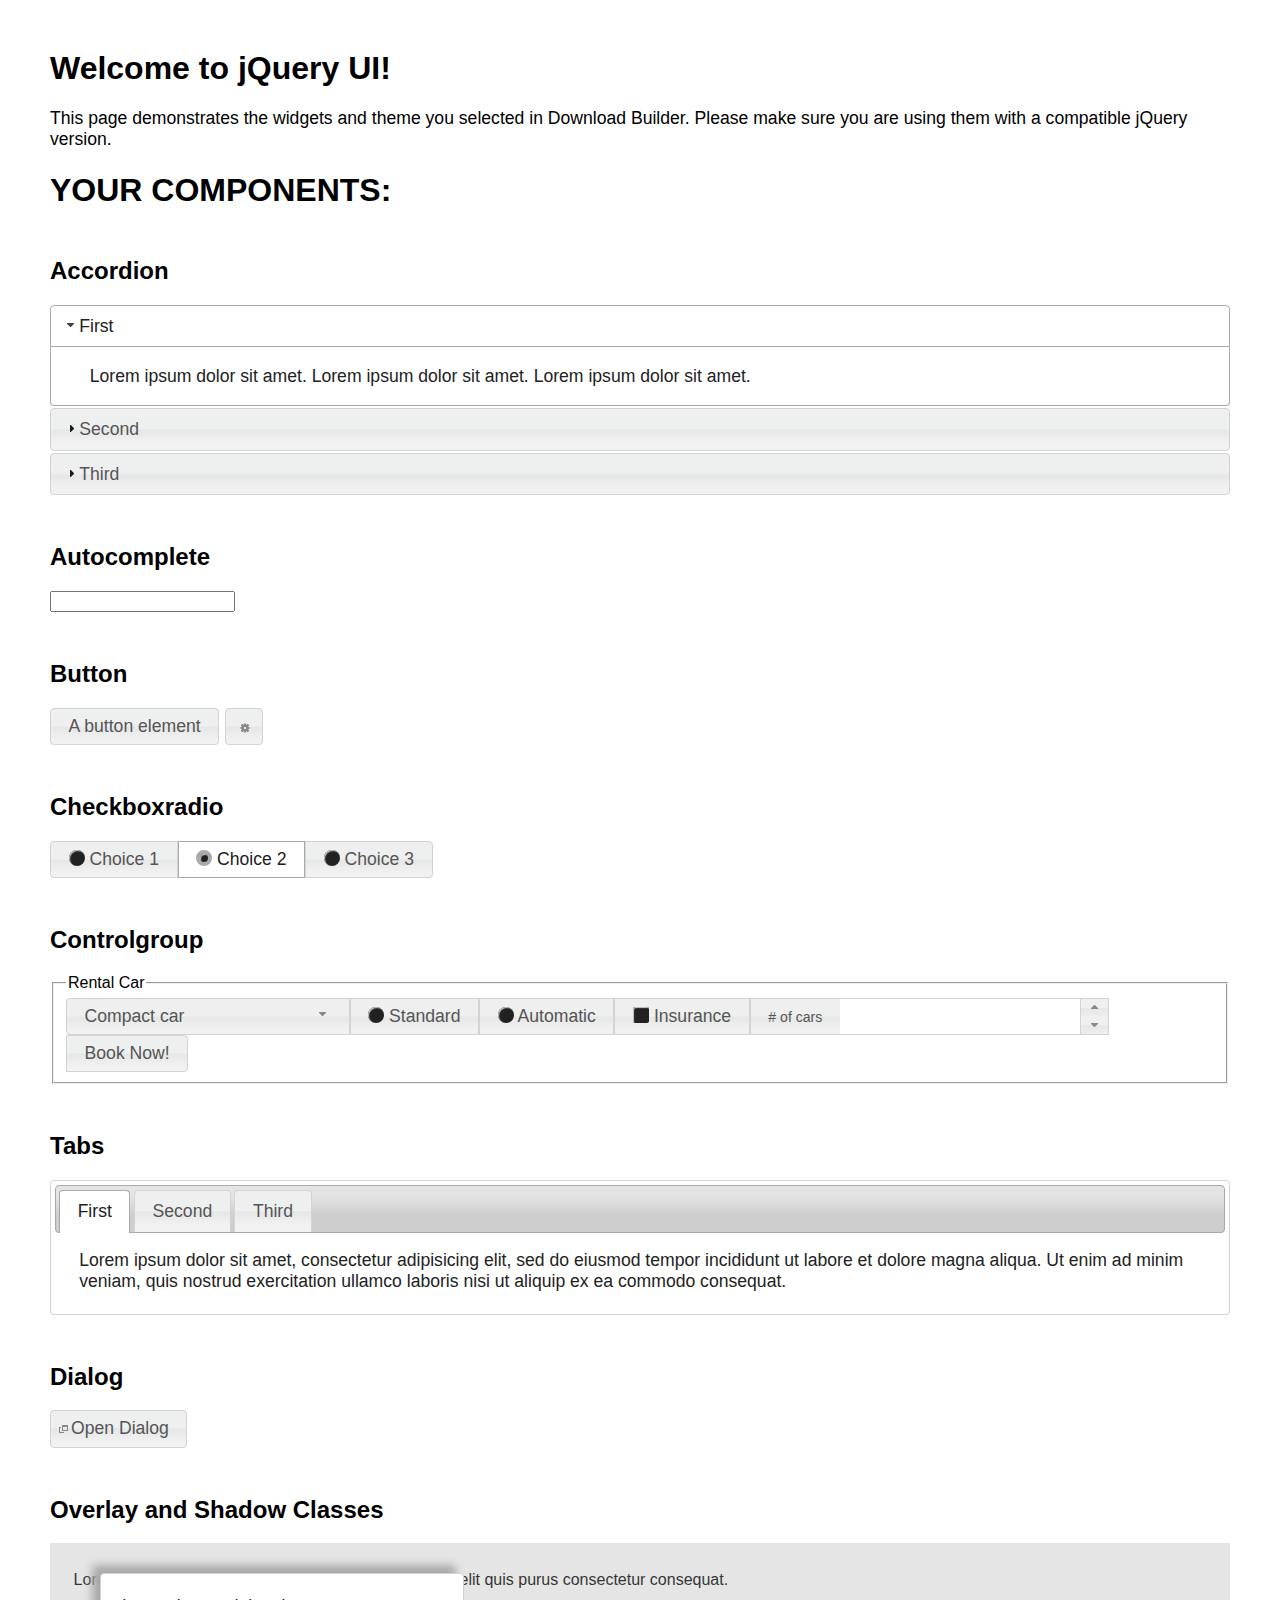
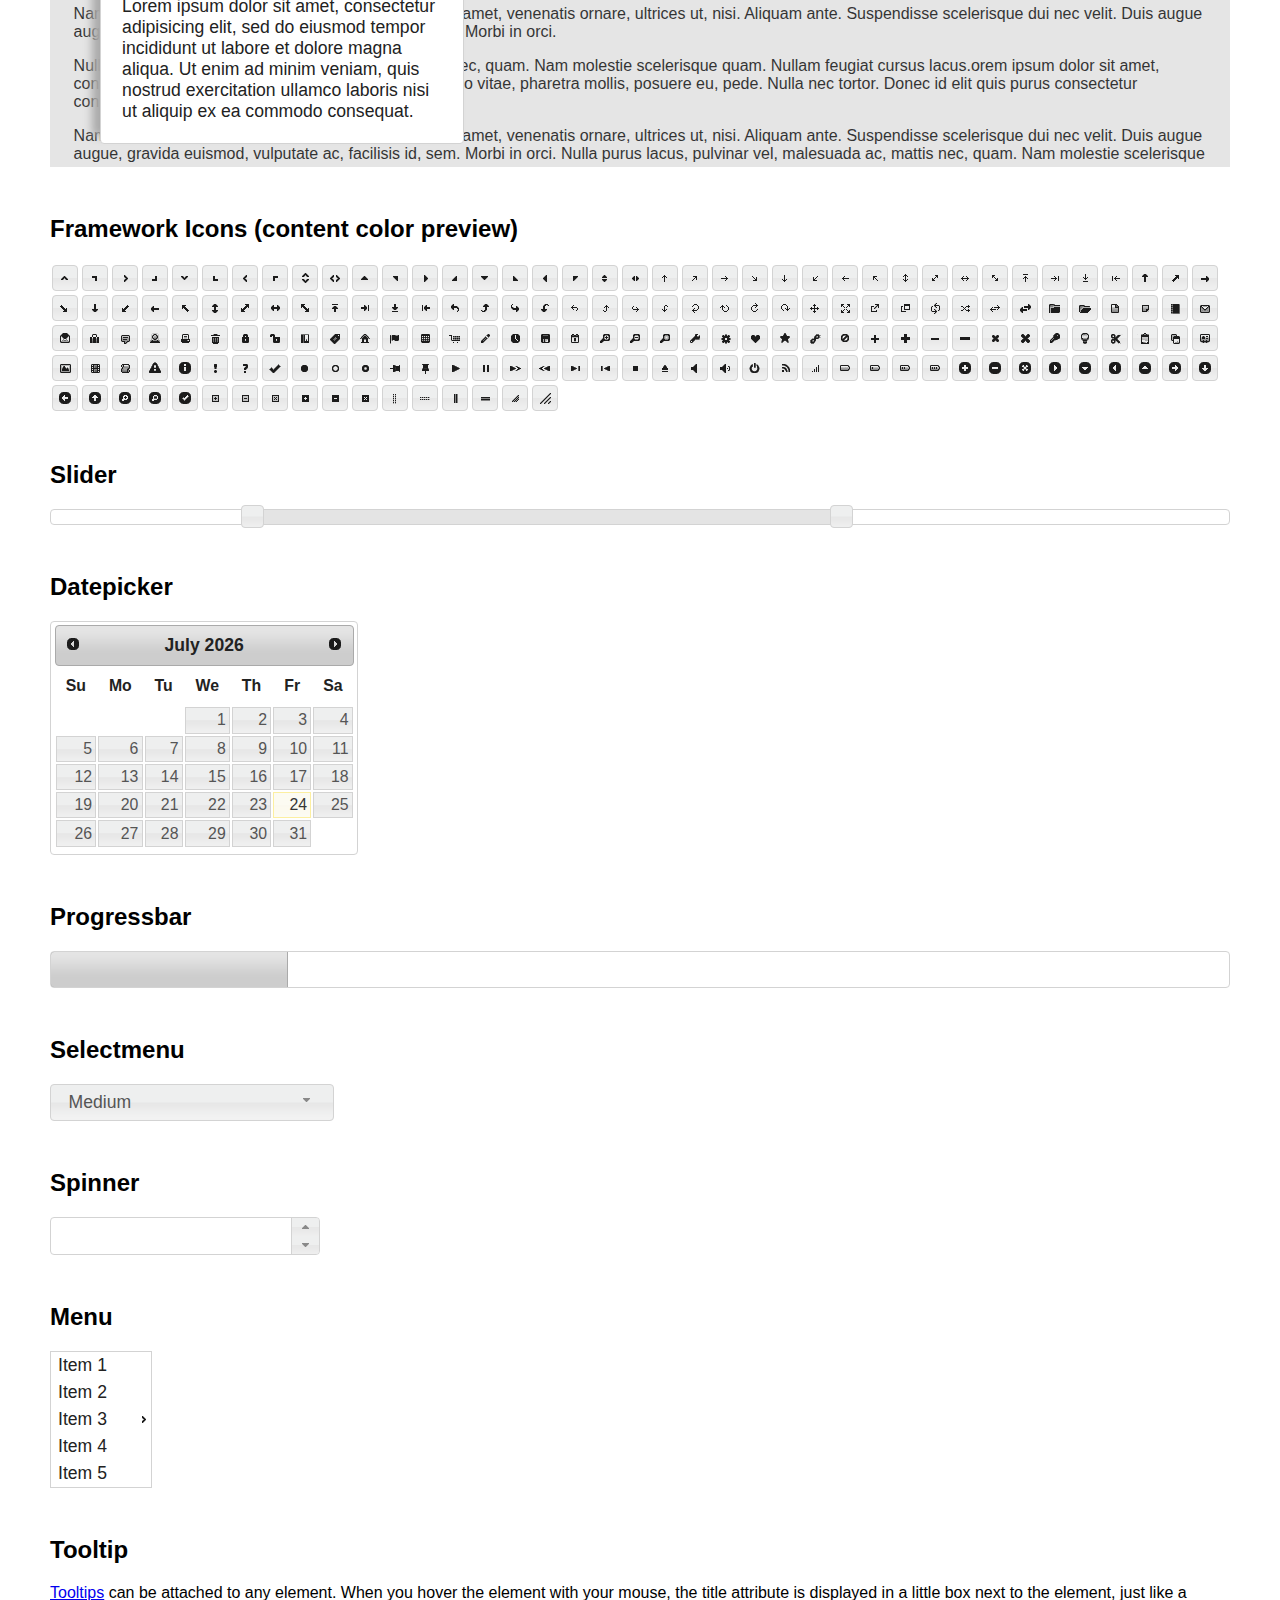
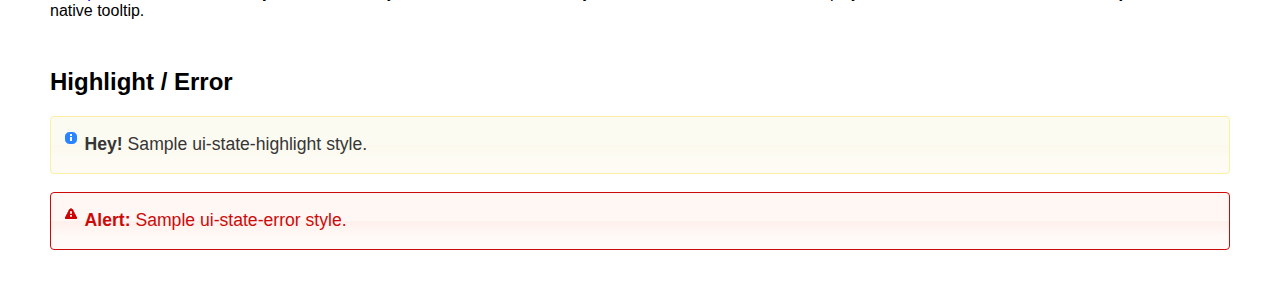
<file: js/jquery-ui-1.13.2.custom/jquery-ui-1.13.2.custom/index.html>
<!doctype html>
<html lang="us">
<head>
	<meta charset="utf-8">
	<title>jQuery UI Example Page</title>
	<link href="jquery-ui.css" rel="stylesheet">
	<style>
	body{
		font-family: "Trebuchet MS", sans-serif;
		margin: 50px;
	}
	.demoHeaders {
		margin-top: 2em;
	}
	#dialog-link {
		padding: .4em 1em .4em 20px;
		text-decoration: none;
		position: relative;
	}
	#dialog-link span.ui-icon {
		margin: 0 5px 0 0;
		position: absolute;
		left: .2em;
		top: 50%;
		margin-top: -8px;
	}
	#icons {
		margin: 0;
		padding: 0;
	}
	#icons li {
		margin: 2px;
		position: relative;
		padding: 4px 0;
		cursor: pointer;
		float: left;
		list-style: none;
	}
	#icons span.ui-icon {
		float: left;
		margin: 0 4px;
	}
	.fakewindowcontain .ui-widget-overlay {
		position: absolute;
	}
	select {
		width: 200px;
	}
	</style>
</head>
<body>

<h1>Welcome to jQuery UI!</h1>

<div class="ui-widget">
	<p>This page demonstrates the widgets and theme you selected in Download Builder. Please make sure you are using them with a compatible jQuery version.</p>
</div>

<h1>YOUR COMPONENTS:</h1>

<!-- Accordion -->
<h2 class="demoHeaders">Accordion</h2>
<div id="accordion">
	<h3>First</h3>
	<div>Lorem ipsum dolor sit amet. Lorem ipsum dolor sit amet. Lorem ipsum dolor sit amet.</div>
	<h3>Second</h3>
	<div>Phasellus mattis tincidunt nibh.</div>
	<h3>Third</h3>
	<div>Nam dui erat, auctor a, dignissim quis.</div>
</div>

<!-- Autocomplete -->
<h2 class="demoHeaders">Autocomplete</h2>
<div>
	<input id="autocomplete" title="type &quot;a&quot;">
</div>

<!-- Button -->
<h2 class="demoHeaders">Button</h2>
<button id="button">A button element</button>
<button id="button-icon">An icon-only button</button>

<!-- Checkboxradio -->
<h2 class="demoHeaders">Checkboxradio</h2>
<form style="margin-top: 1em;">
	<div id="radioset">
		<input type="radio" id="radio1" name="radio"><label for="radio1">Choice 1</label>
		<input type="radio" id="radio2" name="radio" checked="checked"><label for="radio2">Choice 2</label>
		<input type="radio" id="radio3" name="radio"><label for="radio3">Choice 3</label>
	</div>
</form>

<!-- Controlgroup -->
<h2 class="demoHeaders">Controlgroup</h2>
<fieldset>
	<legend>Rental Car</legend>
	<div id="controlgroup">
		<select id="car-type">
			<option>Compact car</option>
			<option>Midsize car</option>
			<option>Full size car</option>
			<option>SUV</option>
			<option>Luxury</option>
			<option>Truck</option>
			<option>Van</option>
		</select>
		<label for="transmission-standard">Standard</label>
		<input type="radio" name="transmission" id="transmission-standard">
		<label for="transmission-automatic">Automatic</label>
		<input type="radio" name="transmission" id="transmission-automatic">
		<label for="insurance">Insurance</label>
		<input type="checkbox" name="insurance" id="insurance">
		<label for="horizontal-spinner" class="ui-controlgroup-label"># of cars</label>
		<input id="horizontal-spinner" class="ui-spinner-input">
		<button>Book Now!</button>
	</div>
</fieldset>

<!-- Tabs -->
<h2 class="demoHeaders">Tabs</h2>
<div id="tabs">
	<ul>
		<li><a href="#tabs-1">First</a></li>
		<li><a href="#tabs-2">Second</a></li>
		<li><a href="#tabs-3">Third</a></li>
	</ul>
	<div id="tabs-1">Lorem ipsum dolor sit amet, consectetur adipisicing elit, sed do eiusmod tempor incididunt ut labore et dolore magna aliqua. Ut enim ad minim veniam, quis nostrud exercitation ullamco laboris nisi ut aliquip ex ea commodo consequat.</div>
	<div id="tabs-2">Phasellus mattis tincidunt nibh. Cras orci urna, blandit id, pretium vel, aliquet ornare, felis. Maecenas scelerisque sem non nisl. Fusce sed lorem in enim dictum bibendum.</div>
	<div id="tabs-3">Nam dui erat, auctor a, dignissim quis, sollicitudin eu, felis. Pellentesque nisi urna, interdum eget, sagittis et, consequat vestibulum, lacus. Mauris porttitor ullamcorper augue.</div>
</div>

<h2 class="demoHeaders">Dialog</h2>
<p>
	<button id="dialog-link" class="ui-button ui-corner-all ui-widget">
		<span class="ui-icon ui-icon-newwin"></span>Open Dialog
	</button>
</p>

<h2 class="demoHeaders">Overlay and Shadow Classes</h2>
<div style="position: relative; width: 96%; height: 200px; padding:1% 2%; overflow:hidden;" class="fakewindowcontain">
	<p>Lorem ipsum dolor sit amet,  Nulla nec tortor. Donec id elit quis purus consectetur consequat. </p><p>Nam congue semper tellus. Sed erat dolor, dapibus sit amet, venenatis ornare, ultrices ut, nisi. Aliquam ante. Suspendisse scelerisque dui nec velit. Duis augue augue, gravida euismod, vulputate ac, facilisis id, sem. Morbi in orci. </p><p>Nulla purus lacus, pulvinar vel, malesuada ac, mattis nec, quam. Nam molestie scelerisque quam. Nullam feugiat cursus lacus.orem ipsum dolor sit amet, consectetur adipiscing elit. Donec libero risus, commodo vitae, pharetra mollis, posuere eu, pede. Nulla nec tortor. Donec id elit quis purus consectetur consequat. </p><p>Nam congue semper tellus. Sed erat dolor, dapibus sit amet, venenatis ornare, ultrices ut, nisi. Aliquam ante. Suspendisse scelerisque dui nec velit. Duis augue augue, gravida euismod, vulputate ac, facilisis id, sem. Morbi in orci. Nulla purus lacus, pulvinar vel, malesuada ac, mattis nec, quam. Nam molestie scelerisque quam. </p><p>Nullam feugiat cursus lacus.orem ipsum dolor sit amet, consectetur adipiscing elit. Donec libero risus, commodo vitae, pharetra mollis, posuere eu, pede. Nulla nec tortor. Donec id elit quis purus consectetur consequat. Nam congue semper tellus. Sed erat dolor, dapibus sit amet, venenatis ornare, ultrices ut, nisi. Aliquam ante. </p><p>Suspendisse scelerisque dui nec velit. Duis augue augue, gravida euismod, vulputate ac, facilisis id, sem. Morbi in orci. Nulla purus lacus, pulvinar vel, malesuada ac, mattis nec, quam. Nam molestie scelerisque quam. Nullam feugiat cursus lacus.orem ipsum dolor sit amet, consectetur adipiscing elit. Donec libero risus, commodo vitae, pharetra mollis, posuere eu, pede. Nulla nec tortor. Donec id elit quis purus consectetur consequat. Nam congue semper tellus. Sed erat dolor, dapibus sit amet, venenatis ornare, ultrices ut, nisi. </p>

	<!-- ui-dialog -->
	<div class="ui-widget-overlay ui-front"></div>
	<div style="position: absolute; width: 320px; left: 50px; top: 30px; padding: 1.2em" class="ui-widget ui-front ui-widget-content ui-corner-all ui-widget-shadow">
		Lorem ipsum dolor sit amet, consectetur adipisicing elit, sed do eiusmod tempor incididunt ut labore et dolore magna aliqua. Ut enim ad minim veniam, quis nostrud exercitation ullamco laboris nisi ut aliquip ex ea commodo consequat.
	</div>

</div>

<!-- ui-dialog -->
<div id="dialog" title="Dialog Title">
	<p>Lorem ipsum dolor sit amet, consectetur adipisicing elit, sed do eiusmod tempor incididunt ut labore et dolore magna aliqua. Ut enim ad minim veniam, quis nostrud exercitation ullamco laboris nisi ut aliquip ex ea commodo consequat.</p>
</div>


<h2 class="demoHeaders">Framework Icons (content color preview)</h2>
<ul id="icons" class="ui-widget ui-helper-clearfix">
	<li class="ui-state-default ui-corner-all" title=".ui-icon-caret-1-n"><span class="ui-icon ui-icon-caret-1-n"></span></li>
	<li class="ui-state-default ui-corner-all" title=".ui-icon-caret-1-ne"><span class="ui-icon ui-icon-caret-1-ne"></span></li>
	<li class="ui-state-default ui-corner-all" title=".ui-icon-caret-1-e"><span class="ui-icon ui-icon-caret-1-e"></span></li>
	<li class="ui-state-default ui-corner-all" title=".ui-icon-caret-1-se"><span class="ui-icon ui-icon-caret-1-se"></span></li>
	<li class="ui-state-default ui-corner-all" title=".ui-icon-caret-1-s"><span class="ui-icon ui-icon-caret-1-s"></span></li>
	<li class="ui-state-default ui-corner-all" title=".ui-icon-caret-1-sw"><span class="ui-icon ui-icon-caret-1-sw"></span></li>
	<li class="ui-state-default ui-corner-all" title=".ui-icon-caret-1-w"><span class="ui-icon ui-icon-caret-1-w"></span></li>
	<li class="ui-state-default ui-corner-all" title=".ui-icon-caret-1-nw"><span class="ui-icon ui-icon-caret-1-nw"></span></li>
	<li class="ui-state-default ui-corner-all" title=".ui-icon-caret-2-n-s"><span class="ui-icon ui-icon-caret-2-n-s"></span></li>
	<li class="ui-state-default ui-corner-all" title=".ui-icon-caret-2-e-w"><span class="ui-icon ui-icon-caret-2-e-w"></span></li>
	<li class="ui-state-default ui-corner-all" title=".ui-icon-triangle-1-n"><span class="ui-icon ui-icon-triangle-1-n"></span></li>
	<li class="ui-state-default ui-corner-all" title=".ui-icon-triangle-1-ne"><span class="ui-icon ui-icon-triangle-1-ne"></span></li>
	<li class="ui-state-default ui-corner-all" title=".ui-icon-triangle-1-e"><span class="ui-icon ui-icon-triangle-1-e"></span></li>
	<li class="ui-state-default ui-corner-all" title=".ui-icon-triangle-1-se"><span class="ui-icon ui-icon-triangle-1-se"></span></li>
	<li class="ui-state-default ui-corner-all" title=".ui-icon-triangle-1-s"><span class="ui-icon ui-icon-triangle-1-s"></span></li>
	<li class="ui-state-default ui-corner-all" title=".ui-icon-triangle-1-sw"><span class="ui-icon ui-icon-triangle-1-sw"></span></li>
	<li class="ui-state-default ui-corner-all" title=".ui-icon-triangle-1-w"><span class="ui-icon ui-icon-triangle-1-w"></span></li>
	<li class="ui-state-default ui-corner-all" title=".ui-icon-triangle-1-nw"><span class="ui-icon ui-icon-triangle-1-nw"></span></li>
	<li class="ui-state-default ui-corner-all" title=".ui-icon-triangle-2-n-s"><span class="ui-icon ui-icon-triangle-2-n-s"></span></li>
	<li class="ui-state-default ui-corner-all" title=".ui-icon-triangle-2-e-w"><span class="ui-icon ui-icon-triangle-2-e-w"></span></li>
	<li class="ui-state-default ui-corner-all" title=".ui-icon-arrow-1-n"><span class="ui-icon ui-icon-arrow-1-n"></span></li>
	<li class="ui-state-default ui-corner-all" title=".ui-icon-arrow-1-ne"><span class="ui-icon ui-icon-arrow-1-ne"></span></li>
	<li class="ui-state-default ui-corner-all" title=".ui-icon-arrow-1-e"><span class="ui-icon ui-icon-arrow-1-e"></span></li>
	<li class="ui-state-default ui-corner-all" title=".ui-icon-arrow-1-se"><span class="ui-icon ui-icon-arrow-1-se"></span></li>
	<li class="ui-state-default ui-corner-all" title=".ui-icon-arrow-1-s"><span class="ui-icon ui-icon-arrow-1-s"></span></li>
	<li class="ui-state-default ui-corner-all" title=".ui-icon-arrow-1-sw"><span class="ui-icon ui-icon-arrow-1-sw"></span></li>
	<li class="ui-state-default ui-corner-all" title=".ui-icon-arrow-1-w"><span class="ui-icon ui-icon-arrow-1-w"></span></li>
	<li class="ui-state-default ui-corner-all" title=".ui-icon-arrow-1-nw"><span class="ui-icon ui-icon-arrow-1-nw"></span></li>
	<li class="ui-state-default ui-corner-all" title=".ui-icon-arrow-2-n-s"><span class="ui-icon ui-icon-arrow-2-n-s"></span></li>
	<li class="ui-state-default ui-corner-all" title=".ui-icon-arrow-2-ne-sw"><span class="ui-icon ui-icon-arrow-2-ne-sw"></span></li>
	<li class="ui-state-default ui-corner-all" title=".ui-icon-arrow-2-e-w"><span class="ui-icon ui-icon-arrow-2-e-w"></span></li>
	<li class="ui-state-default ui-corner-all" title=".ui-icon-arrow-2-se-nw"><span class="ui-icon ui-icon-arrow-2-se-nw"></span></li>
	<li class="ui-state-default ui-corner-all" title=".ui-icon-arrowstop-1-n"><span class="ui-icon ui-icon-arrowstop-1-n"></span></li>
	<li class="ui-state-default ui-corner-all" title=".ui-icon-arrowstop-1-e"><span class="ui-icon ui-icon-arrowstop-1-e"></span></li>
	<li class="ui-state-default ui-corner-all" title=".ui-icon-arrowstop-1-s"><span class="ui-icon ui-icon-arrowstop-1-s"></span></li>
	<li class="ui-state-default ui-corner-all" title=".ui-icon-arrowstop-1-w"><span class="ui-icon ui-icon-arrowstop-1-w"></span></li>
	<li class="ui-state-default ui-corner-all" title=".ui-icon-arrowthick-1-n"><span class="ui-icon ui-icon-arrowthick-1-n"></span></li>
	<li class="ui-state-default ui-corner-all" title=".ui-icon-arrowthick-1-ne"><span class="ui-icon ui-icon-arrowthick-1-ne"></span></li>
	<li class="ui-state-default ui-corner-all" title=".ui-icon-arrowthick-1-e"><span class="ui-icon ui-icon-arrowthick-1-e"></span></li>
	<li class="ui-state-default ui-corner-all" title=".ui-icon-arrowthick-1-se"><span class="ui-icon ui-icon-arrowthick-1-se"></span></li>
	<li class="ui-state-default ui-corner-all" title=".ui-icon-arrowthick-1-s"><span class="ui-icon ui-icon-arrowthick-1-s"></span></li>
	<li class="ui-state-default ui-corner-all" title=".ui-icon-arrowthick-1-sw"><span class="ui-icon ui-icon-arrowthick-1-sw"></span></li>
	<li class="ui-state-default ui-corner-all" title=".ui-icon-arrowthick-1-w"><span class="ui-icon ui-icon-arrowthick-1-w"></span></li>
	<li class="ui-state-default ui-corner-all" title=".ui-icon-arrowthick-1-nw"><span class="ui-icon ui-icon-arrowthick-1-nw"></span></li>
	<li class="ui-state-default ui-corner-all" title=".ui-icon-arrowthick-2-n-s"><span class="ui-icon ui-icon-arrowthick-2-n-s"></span></li>
	<li class="ui-state-default ui-corner-all" title=".ui-icon-arrowthick-2-ne-sw"><span class="ui-icon ui-icon-arrowthick-2-ne-sw"></span></li>
	<li class="ui-state-default ui-corner-all" title=".ui-icon-arrowthick-2-e-w"><span class="ui-icon ui-icon-arrowthick-2-e-w"></span></li>
	<li class="ui-state-default ui-corner-all" title=".ui-icon-arrowthick-2-se-nw"><span class="ui-icon ui-icon-arrowthick-2-se-nw"></span></li>
	<li class="ui-state-default ui-corner-all" title=".ui-icon-arrowthickstop-1-n"><span class="ui-icon ui-icon-arrowthickstop-1-n"></span></li>
	<li class="ui-state-default ui-corner-all" title=".ui-icon-arrowthickstop-1-e"><span class="ui-icon ui-icon-arrowthickstop-1-e"></span></li>
	<li class="ui-state-default ui-corner-all" title=".ui-icon-arrowthickstop-1-s"><span class="ui-icon ui-icon-arrowthickstop-1-s"></span></li>
	<li class="ui-state-default ui-corner-all" title=".ui-icon-arrowthickstop-1-w"><span class="ui-icon ui-icon-arrowthickstop-1-w"></span></li>
	<li class="ui-state-default ui-corner-all" title=".ui-icon-arrowreturnthick-1-w"><span class="ui-icon ui-icon-arrowreturnthick-1-w"></span></li>
	<li class="ui-state-default ui-corner-all" title=".ui-icon-arrowreturnthick-1-n"><span class="ui-icon ui-icon-arrowreturnthick-1-n"></span></li>
	<li class="ui-state-default ui-corner-all" title=".ui-icon-arrowreturnthick-1-e"><span class="ui-icon ui-icon-arrowreturnthick-1-e"></span></li>
	<li class="ui-state-default ui-corner-all" title=".ui-icon-arrowreturnthick-1-s"><span class="ui-icon ui-icon-arrowreturnthick-1-s"></span></li>
	<li class="ui-state-default ui-corner-all" title=".ui-icon-arrowreturn-1-w"><span class="ui-icon ui-icon-arrowreturn-1-w"></span></li>
	<li class="ui-state-default ui-corner-all" title=".ui-icon-arrowreturn-1-n"><span class="ui-icon ui-icon-arrowreturn-1-n"></span></li>
	<li class="ui-state-default ui-corner-all" title=".ui-icon-arrowreturn-1-e"><span class="ui-icon ui-icon-arrowreturn-1-e"></span></li>
	<li class="ui-state-default ui-corner-all" title=".ui-icon-arrowreturn-1-s"><span class="ui-icon ui-icon-arrowreturn-1-s"></span></li>
	<li class="ui-state-default ui-corner-all" title=".ui-icon-arrowrefresh-1-w"><span class="ui-icon ui-icon-arrowrefresh-1-w"></span></li>
	<li class="ui-state-default ui-corner-all" title=".ui-icon-arrowrefresh-1-n"><span class="ui-icon ui-icon-arrowrefresh-1-n"></span></li>
	<li class="ui-state-default ui-corner-all" title=".ui-icon-arrowrefresh-1-e"><span class="ui-icon ui-icon-arrowrefresh-1-e"></span></li>
	<li class="ui-state-default ui-corner-all" title=".ui-icon-arrowrefresh-1-s"><span class="ui-icon ui-icon-arrowrefresh-1-s"></span></li>
	<li class="ui-state-default ui-corner-all" title=".ui-icon-arrow-4"><span class="ui-icon ui-icon-arrow-4"></span></li>
	<li class="ui-state-default ui-corner-all" title=".ui-icon-arrow-4-diag"><span class="ui-icon ui-icon-arrow-4-diag"></span></li>
	<li class="ui-state-default ui-corner-all" title=".ui-icon-extlink"><span class="ui-icon ui-icon-extlink"></span></li>
	<li class="ui-state-default ui-corner-all" title=".ui-icon-newwin"><span class="ui-icon ui-icon-newwin"></span></li>
	<li class="ui-state-default ui-corner-all" title=".ui-icon-refresh"><span class="ui-icon ui-icon-refresh"></span></li>
	<li class="ui-state-default ui-corner-all" title=".ui-icon-shuffle"><span class="ui-icon ui-icon-shuffle"></span></li>
	<li class="ui-state-default ui-corner-all" title=".ui-icon-transfer-e-w"><span class="ui-icon ui-icon-transfer-e-w"></span></li>
	<li class="ui-state-default ui-corner-all" title=".ui-icon-transferthick-e-w"><span class="ui-icon ui-icon-transferthick-e-w"></span></li>
	<li class="ui-state-default ui-corner-all" title=".ui-icon-folder-collapsed"><span class="ui-icon ui-icon-folder-collapsed"></span></li>
	<li class="ui-state-default ui-corner-all" title=".ui-icon-folder-open"><span class="ui-icon ui-icon-folder-open"></span></li>
	<li class="ui-state-default ui-corner-all" title=".ui-icon-document"><span class="ui-icon ui-icon-document"></span></li>
	<li class="ui-state-default ui-corner-all" title=".ui-icon-document-b"><span class="ui-icon ui-icon-document-b"></span></li>
	<li class="ui-state-default ui-corner-all" title=".ui-icon-note"><span class="ui-icon ui-icon-note"></span></li>
	<li class="ui-state-default ui-corner-all" title=".ui-icon-mail-closed"><span class="ui-icon ui-icon-mail-closed"></span></li>
	<li class="ui-state-default ui-corner-all" title=".ui-icon-mail-open"><span class="ui-icon ui-icon-mail-open"></span></li>
	<li class="ui-state-default ui-corner-all" title=".ui-icon-suitcase"><span class="ui-icon ui-icon-suitcase"></span></li>
	<li class="ui-state-default ui-corner-all" title=".ui-icon-comment"><span class="ui-icon ui-icon-comment"></span></li>
	<li class="ui-state-default ui-corner-all" title=".ui-icon-person"><span class="ui-icon ui-icon-person"></span></li>
	<li class="ui-state-default ui-corner-all" title=".ui-icon-print"><span class="ui-icon ui-icon-print"></span></li>
	<li class="ui-state-default ui-corner-all" title=".ui-icon-trash"><span class="ui-icon ui-icon-trash"></span></li>
	<li class="ui-state-default ui-corner-all" title=".ui-icon-locked"><span class="ui-icon ui-icon-locked"></span></li>
	<li class="ui-state-default ui-corner-all" title=".ui-icon-unlocked"><span class="ui-icon ui-icon-unlocked"></span></li>
	<li class="ui-state-default ui-corner-all" title=".ui-icon-bookmark"><span class="ui-icon ui-icon-bookmark"></span></li>
	<li class="ui-state-default ui-corner-all" title=".ui-icon-tag"><span class="ui-icon ui-icon-tag"></span></li>
	<li class="ui-state-default ui-corner-all" title=".ui-icon-home"><span class="ui-icon ui-icon-home"></span></li>
	<li class="ui-state-default ui-corner-all" title=".ui-icon-flag"><span class="ui-icon ui-icon-flag"></span></li>
	<li class="ui-state-default ui-corner-all" title=".ui-icon-calculator"><span class="ui-icon ui-icon-calculator"></span></li>
	<li class="ui-state-default ui-corner-all" title=".ui-icon-cart"><span class="ui-icon ui-icon-cart"></span></li>
	<li class="ui-state-default ui-corner-all" title=".ui-icon-pencil"><span class="ui-icon ui-icon-pencil"></span></li>
	<li class="ui-state-default ui-corner-all" title=".ui-icon-clock"><span class="ui-icon ui-icon-clock"></span></li>
	<li class="ui-state-default ui-corner-all" title=".ui-icon-disk"><span class="ui-icon ui-icon-disk"></span></li>
	<li class="ui-state-default ui-corner-all" title=".ui-icon-calendar"><span class="ui-icon ui-icon-calendar"></span></li>
	<li class="ui-state-default ui-corner-all" title=".ui-icon-zoomin"><span class="ui-icon ui-icon-zoomin"></span></li>
	<li class="ui-state-default ui-corner-all" title=".ui-icon-zoomout"><span class="ui-icon ui-icon-zoomout"></span></li>
	<li class="ui-state-default ui-corner-all" title=".ui-icon-search"><span class="ui-icon ui-icon-search"></span></li>
	<li class="ui-state-default ui-corner-all" title=".ui-icon-wrench"><span class="ui-icon ui-icon-wrench"></span></li>
	<li class="ui-state-default ui-corner-all" title=".ui-icon-gear"><span class="ui-icon ui-icon-gear"></span></li>
	<li class="ui-state-default ui-corner-all" title=".ui-icon-heart"><span class="ui-icon ui-icon-heart"></span></li>
	<li class="ui-state-default ui-corner-all" title=".ui-icon-star"><span class="ui-icon ui-icon-star"></span></li>
	<li class="ui-state-default ui-corner-all" title=".ui-icon-link"><span class="ui-icon ui-icon-link"></span></li>
	<li class="ui-state-default ui-corner-all" title=".ui-icon-cancel"><span class="ui-icon ui-icon-cancel"></span></li>
	<li class="ui-state-default ui-corner-all" title=".ui-icon-plus"><span class="ui-icon ui-icon-plus"></span></li>
	<li class="ui-state-default ui-corner-all" title=".ui-icon-plusthick"><span class="ui-icon ui-icon-plusthick"></span></li>
	<li class="ui-state-default ui-corner-all" title=".ui-icon-minus"><span class="ui-icon ui-icon-minus"></span></li>
	<li class="ui-state-default ui-corner-all" title=".ui-icon-minusthick"><span class="ui-icon ui-icon-minusthick"></span></li>
	<li class="ui-state-default ui-corner-all" title=".ui-icon-close"><span class="ui-icon ui-icon-close"></span></li>
	<li class="ui-state-default ui-corner-all" title=".ui-icon-closethick"><span class="ui-icon ui-icon-closethick"></span></li>
	<li class="ui-state-default ui-corner-all" title=".ui-icon-key"><span class="ui-icon ui-icon-key"></span></li>
	<li class="ui-state-default ui-corner-all" title=".ui-icon-lightbulb"><span class="ui-icon ui-icon-lightbulb"></span></li>
	<li class="ui-state-default ui-corner-all" title=".ui-icon-scissors"><span class="ui-icon ui-icon-scissors"></span></li>
	<li class="ui-state-default ui-corner-all" title=".ui-icon-clipboard"><span class="ui-icon ui-icon-clipboard"></span></li>
	<li class="ui-state-default ui-corner-all" title=".ui-icon-copy"><span class="ui-icon ui-icon-copy"></span></li>
	<li class="ui-state-default ui-corner-all" title=".ui-icon-contact"><span class="ui-icon ui-icon-contact"></span></li>
	<li class="ui-state-default ui-corner-all" title=".ui-icon-image"><span class="ui-icon ui-icon-image"></span></li>
	<li class="ui-state-default ui-corner-all" title=".ui-icon-video"><span class="ui-icon ui-icon-video"></span></li>
	<li class="ui-state-default ui-corner-all" title=".ui-icon-script"><span class="ui-icon ui-icon-script"></span></li>
	<li class="ui-state-default ui-corner-all" title=".ui-icon-alert"><span class="ui-icon ui-icon-alert"></span></li>
	<li class="ui-state-default ui-corner-all" title=".ui-icon-info"><span class="ui-icon ui-icon-info"></span></li>
	<li class="ui-state-default ui-corner-all" title=".ui-icon-notice"><span class="ui-icon ui-icon-notice"></span></li>
	<li class="ui-state-default ui-corner-all" title=".ui-icon-help"><span class="ui-icon ui-icon-help"></span></li>
	<li class="ui-state-default ui-corner-all" title=".ui-icon-check"><span class="ui-icon ui-icon-check"></span></li>
	<li class="ui-state-default ui-corner-all" title=".ui-icon-bullet"><span class="ui-icon ui-icon-bullet"></span></li>
	<li class="ui-state-default ui-corner-all" title=".ui-icon-radio-off"><span class="ui-icon ui-icon-radio-off"></span></li>
	<li class="ui-state-default ui-corner-all" title=".ui-icon-radio-on"><span class="ui-icon ui-icon-radio-on"></span></li>
	<li class="ui-state-default ui-corner-all" title=".ui-icon-pin-w"><span class="ui-icon ui-icon-pin-w"></span></li>
	<li class="ui-state-default ui-corner-all" title=".ui-icon-pin-s"><span class="ui-icon ui-icon-pin-s"></span></li>
	<li class="ui-state-default ui-corner-all" title=".ui-icon-play"><span class="ui-icon ui-icon-play"></span></li>
	<li class="ui-state-default ui-corner-all" title=".ui-icon-pause"><span class="ui-icon ui-icon-pause"></span></li>
	<li class="ui-state-default ui-corner-all" title=".ui-icon-seek-next"><span class="ui-icon ui-icon-seek-next"></span></li>
	<li class="ui-state-default ui-corner-all" title=".ui-icon-seek-prev"><span class="ui-icon ui-icon-seek-prev"></span></li>
	<li class="ui-state-default ui-corner-all" title=".ui-icon-seek-end"><span class="ui-icon ui-icon-seek-end"></span></li>
	<li class="ui-state-default ui-corner-all" title=".ui-icon-seek-first"><span class="ui-icon ui-icon-seek-first"></span></li>
	<li class="ui-state-default ui-corner-all" title=".ui-icon-stop"><span class="ui-icon ui-icon-stop"></span></li>
	<li class="ui-state-default ui-corner-all" title=".ui-icon-eject"><span class="ui-icon ui-icon-eject"></span></li>
	<li class="ui-state-default ui-corner-all" title=".ui-icon-volume-off"><span class="ui-icon ui-icon-volume-off"></span></li>
	<li class="ui-state-default ui-corner-all" title=".ui-icon-volume-on"><span class="ui-icon ui-icon-volume-on"></span></li>
	<li class="ui-state-default ui-corner-all" title=".ui-icon-power"><span class="ui-icon ui-icon-power"></span></li>
	<li class="ui-state-default ui-corner-all" title=".ui-icon-signal-diag"><span class="ui-icon ui-icon-signal-diag"></span></li>
	<li class="ui-state-default ui-corner-all" title=".ui-icon-signal"><span class="ui-icon ui-icon-signal"></span></li>
	<li class="ui-state-default ui-corner-all" title=".ui-icon-battery-0"><span class="ui-icon ui-icon-battery-0"></span></li>
	<li class="ui-state-default ui-corner-all" title=".ui-icon-battery-1"><span class="ui-icon ui-icon-battery-1"></span></li>
	<li class="ui-state-default ui-corner-all" title=".ui-icon-battery-2"><span class="ui-icon ui-icon-battery-2"></span></li>
	<li class="ui-state-default ui-corner-all" title=".ui-icon-battery-3"><span class="ui-icon ui-icon-battery-3"></span></li>
	<li class="ui-state-default ui-corner-all" title=".ui-icon-circle-plus"><span class="ui-icon ui-icon-circle-plus"></span></li>
	<li class="ui-state-default ui-corner-all" title=".ui-icon-circle-minus"><span class="ui-icon ui-icon-circle-minus"></span></li>
	<li class="ui-state-default ui-corner-all" title=".ui-icon-circle-close"><span class="ui-icon ui-icon-circle-close"></span></li>
	<li class="ui-state-default ui-corner-all" title=".ui-icon-circle-triangle-e"><span class="ui-icon ui-icon-circle-triangle-e"></span></li>
	<li class="ui-state-default ui-corner-all" title=".ui-icon-circle-triangle-s"><span class="ui-icon ui-icon-circle-triangle-s"></span></li>
	<li class="ui-state-default ui-corner-all" title=".ui-icon-circle-triangle-w"><span class="ui-icon ui-icon-circle-triangle-w"></span></li>
	<li class="ui-state-default ui-corner-all" title=".ui-icon-circle-triangle-n"><span class="ui-icon ui-icon-circle-triangle-n"></span></li>
	<li class="ui-state-default ui-corner-all" title=".ui-icon-circle-arrow-e"><span class="ui-icon ui-icon-circle-arrow-e"></span></li>
	<li class="ui-state-default ui-corner-all" title=".ui-icon-circle-arrow-s"><span class="ui-icon ui-icon-circle-arrow-s"></span></li>
	<li class="ui-state-default ui-corner-all" title=".ui-icon-circle-arrow-w"><span class="ui-icon ui-icon-circle-arrow-w"></span></li>
	<li class="ui-state-default ui-corner-all" title=".ui-icon-circle-arrow-n"><span class="ui-icon ui-icon-circle-arrow-n"></span></li>
	<li class="ui-state-default ui-corner-all" title=".ui-icon-circle-zoomin"><span class="ui-icon ui-icon-circle-zoomin"></span></li>
	<li class="ui-state-default ui-corner-all" title=".ui-icon-circle-zoomout"><span class="ui-icon ui-icon-circle-zoomout"></span></li>
	<li class="ui-state-default ui-corner-all" title=".ui-icon-circle-check"><span class="ui-icon ui-icon-circle-check"></span></li>
	<li class="ui-state-default ui-corner-all" title=".ui-icon-circlesmall-plus"><span class="ui-icon ui-icon-circlesmall-plus"></span></li>
	<li class="ui-state-default ui-corner-all" title=".ui-icon-circlesmall-minus"><span class="ui-icon ui-icon-circlesmall-minus"></span></li>
	<li class="ui-state-default ui-corner-all" title=".ui-icon-circlesmall-close"><span class="ui-icon ui-icon-circlesmall-close"></span></li>
	<li class="ui-state-default ui-corner-all" title=".ui-icon-squaresmall-plus"><span class="ui-icon ui-icon-squaresmall-plus"></span></li>
	<li class="ui-state-default ui-corner-all" title=".ui-icon-squaresmall-minus"><span class="ui-icon ui-icon-squaresmall-minus"></span></li>
	<li class="ui-state-default ui-corner-all" title=".ui-icon-squaresmall-close"><span class="ui-icon ui-icon-squaresmall-close"></span></li>
	<li class="ui-state-default ui-corner-all" title=".ui-icon-grip-dotted-vertical"><span class="ui-icon ui-icon-grip-dotted-vertical"></span></li>
	<li class="ui-state-default ui-corner-all" title=".ui-icon-grip-dotted-horizontal"><span class="ui-icon ui-icon-grip-dotted-horizontal"></span></li>
	<li class="ui-state-default ui-corner-all" title=".ui-icon-grip-solid-vertical"><span class="ui-icon ui-icon-grip-solid-vertical"></span></li>
	<li class="ui-state-default ui-corner-all" title=".ui-icon-grip-solid-horizontal"><span class="ui-icon ui-icon-grip-solid-horizontal"></span></li>
	<li class="ui-state-default ui-corner-all" title=".ui-icon-gripsmall-diagonal-se"><span class="ui-icon ui-icon-gripsmall-diagonal-se"></span></li>
	<li class="ui-state-default ui-corner-all" title=".ui-icon-grip-diagonal-se"><span class="ui-icon ui-icon-grip-diagonal-se"></span></li>
</ul>

<!-- Slider -->
<h2 class="demoHeaders">Slider</h2>
<div id="slider"></div>

<!-- Datepicker -->
<h2 class="demoHeaders">Datepicker</h2>
<div id="datepicker"></div>

<!-- Progressbar -->
<h2 class="demoHeaders">Progressbar</h2>
<div id="progressbar"></div>

<!-- Progressbar -->
<h2 class="demoHeaders">Selectmenu</h2>
<select id="selectmenu">
	<option>Slower</option>
	<option>Slow</option>
	<option selected="selected">Medium</option>
	<option>Fast</option>
	<option>Faster</option>
</select>

<!-- Spinner -->
<h2 class="demoHeaders">Spinner</h2>
<input id="spinner">

<!-- Menu -->
<h2 class="demoHeaders">Menu</h2>
<ul style="width:100px;" id="menu">
	<li><div>Item 1</div></li>
	<li><div>Item 2</div></li>
	<li><div>Item 3</div>
		<ul>
			<li><div>Item 3-1</div></li>
			<li><div>Item 3-2</div></li>
			<li><div>Item 3-3</div></li>
			<li><div>Item 3-4</div></li>
			<li><div>Item 3-5</div></li>
		</ul>
	</li>
	<li><div>Item 4</div></li>
	<li><div>Item 5</div></li>
</ul>

<!-- Tooltip -->
<h2 class="demoHeaders">Tooltip</h2>
<p id="tooltip">
	<a href="#" title="That&apos;s what this widget is">Tooltips</a> can be attached to any element. When you hover
the element with your mouse, the title attribute is displayed in a little box next to the element, just like a native tooltip.
</p>

<!-- Highlight / Error -->
<h2 class="demoHeaders">Highlight / Error</h2>
<div class="ui-widget">
	<div class="ui-state-highlight ui-corner-all" style="margin-top: 20px; padding: 0 .7em;">
		<p><span class="ui-icon ui-icon-info" style="float: left; margin-right: .3em;"></span>
		<strong>Hey!</strong> Sample ui-state-highlight style.</p>
	</div>
</div>
<br>
<div class="ui-widget">
	<div class="ui-state-error ui-corner-all" style="padding: 0 .7em;">
		<p><span class="ui-icon ui-icon-alert" style="float: left; margin-right: .3em;"></span>
		<strong>Alert:</strong> Sample ui-state-error style.</p>
	</div>
</div>

<script src="external/jquery/jquery.js"></script>
<script src="jquery-ui.js"></script>
<script>
$( "#accordion" ).accordion();

var availableTags = [
	"ActionScript",
	"AppleScript",
	"Asp",
	"BASIC",
	"C",
	"C++",
	"Clojure",
	"COBOL",
	"ColdFusion",
	"Erlang",
	"Fortran",
	"Groovy",
	"Haskell",
	"Java",
	"JavaScript",
	"Lisp",
	"Perl",
	"PHP",
	"Python",
	"Ruby",
	"Scala",
	"Scheme"
];
$( "#autocomplete" ).autocomplete({
	source: availableTags
});

$( "#button" ).button();
$( "#button-icon" ).button({
	icon: "ui-icon-gear",
	showLabel: false
});

$( "#radioset" ).buttonset();

$( "#controlgroup" ).controlgroup();

$( "#tabs" ).tabs();

$( "#dialog" ).dialog({
	autoOpen: false,
	width: 400,
	buttons: [
		{
			text: "Ok",
			click: function() {
				$( this ).dialog( "close" );
			}
		},
		{
			text: "Cancel",
			click: function() {
				$( this ).dialog( "close" );
			}
		}
	]
});

// Link to open the dialog
$( "#dialog-link" ).click(function( event ) {
	$( "#dialog" ).dialog( "open" );
	event.preventDefault();
});

$( "#datepicker" ).datepicker({
	inline: true
});

$( "#slider" ).slider({
	range: true,
	values: [ 17, 67 ]
});

$( "#progressbar" ).progressbar({
	value: 20
});

$( "#spinner" ).spinner();

$( "#menu" ).menu();

$( "#tooltip" ).tooltip();

$( "#selectmenu" ).selectmenu();

// Hover states on the static widgets
$( "#dialog-link, #icons li" ).hover(
	function() {
		$( this ).addClass( "ui-state-hover" );
	},
	function() {
		$( this ).removeClass( "ui-state-hover" );
	}
);
</script>
</body>
</html>
</file>
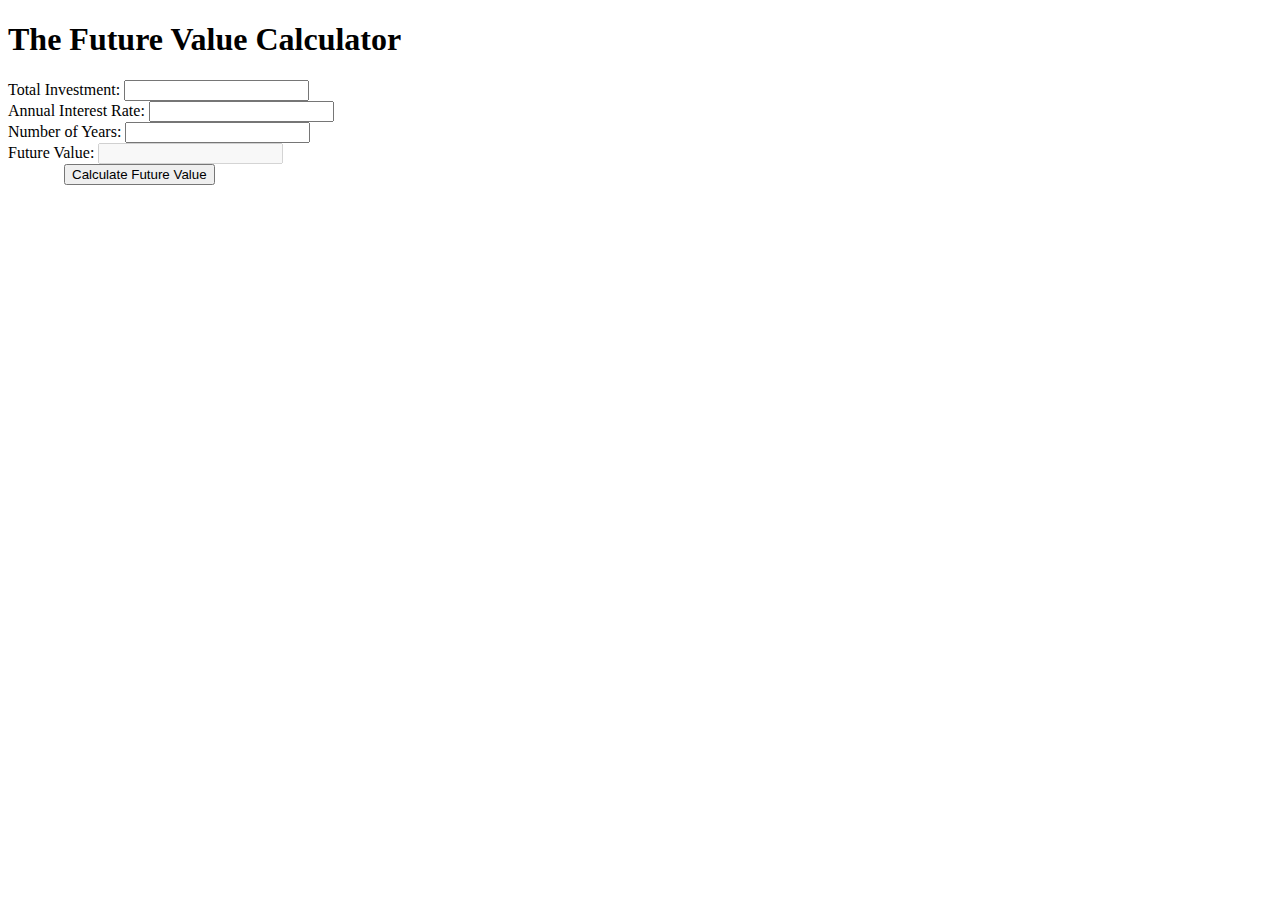
<file: futureValue.html>
<!DOCTYPE html>
<html lang="en">
<head>
    <meta charset="UTF-8">
    <meta http-equiv="X-UA-Compatible" content="IE=edge">
    <meta name="viewport" content="width=device-width, initial-scale=1.0">
    <title>Future Value Calculator</title>
</head>
<body>
    <main>
        <h1>The Future Value Calculator</h1>

        <div>
            <label for="investment">Total Investment:</label>
            <input type="text" id="investment">
        </div>

        <div>
            <label for="rate">Annual Interest Rate:</label>
            <input type="text" id="rate">
        </div>

        <div>
            <label for="years">Number of Years:</label>
            <input type="text" id="years">
        </div>

        <div>
            <label for="future">Future Value:</label>
            <input type="text" id="future" disabled>
        </div>

        <div>
            <label>&nbsp;&nbsp;&nbsp;&nbsp;&nbsp;&nbsp;&nbsp;&nbsp;&nbsp;&nbsp;&nbsp;&nbsp;&nbsp;</label>
            <input type="button" id="calculate" value="Calculate Future Value">
        </div>
    </main>
    <script src="js/futureValueCalculator.js"></script>
</body>
</html>
</file>
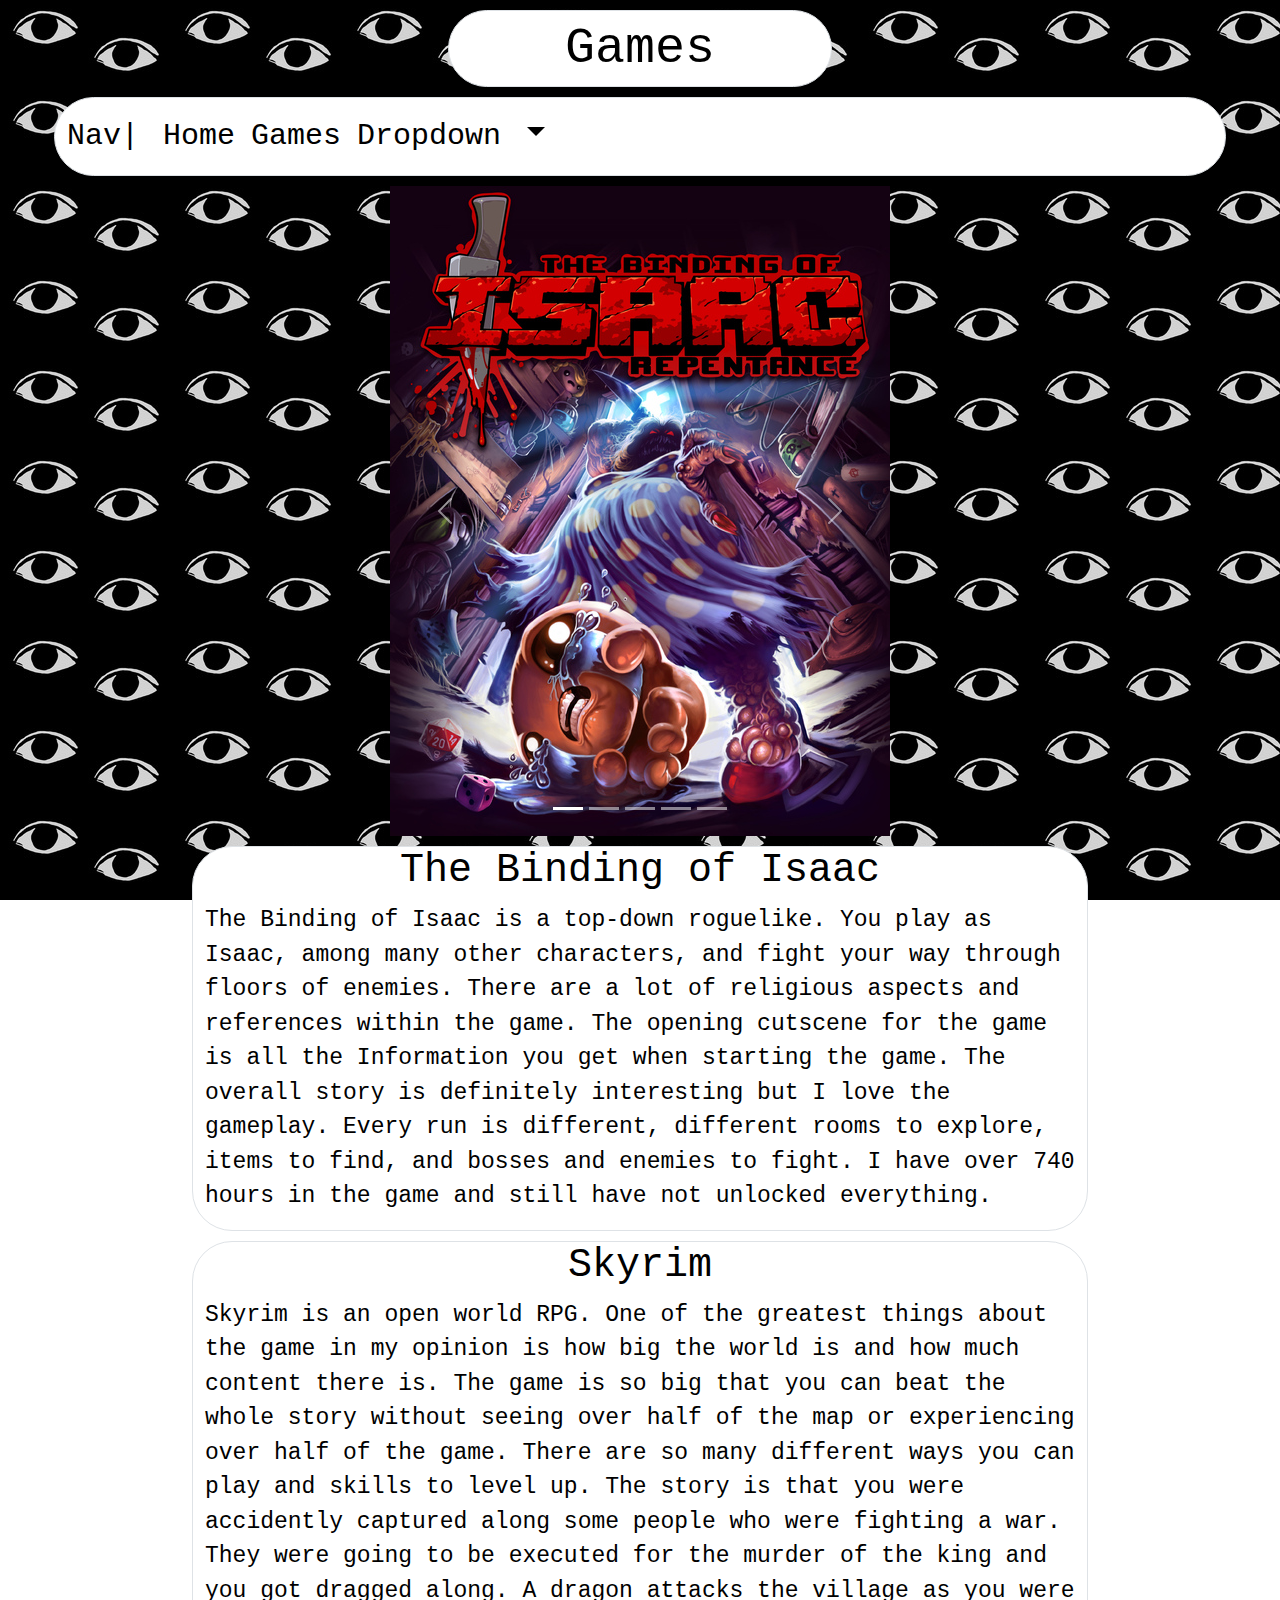
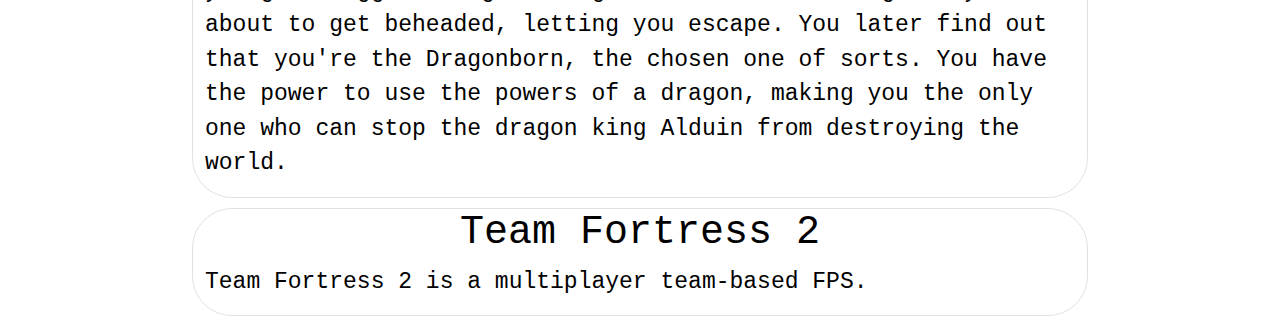
<file: game.html>
<!DOCTYPE html>
<html lang="en">
<head>
    <meta charset="UTF-8">
    <meta http-equiv="X-UA-Compatible" content="IE=edge">
    <meta name="viewport" content="width=device-width, initial-scale=1.0">
    <title>Landen's Favorite Games</title>
    <link rel="stylesheet" href="css/bootstrap.css">
    <link rel="stylesheet" href="css/myStyle.css">
</head>
<body>
    <script src="js/bootstrap.bundle.js"></script>

    <div class="container name border">
        <div class="row">
          <div class="col-md">
            Games
          </div>
        </div>
      </div>
  
      <nav class="navbar navbar-expand-lg navbar-dark text border sticky-top nav-gap">
          <div class="container-fluid">
            <a class="navbar-brand text" href="#">Nav|</a>
            <button class="navbar-toggler" type="button" data-bs-toggle="collapse" data-bs-target="#navbarNav" aria-controls="navbarNav" aria-expanded="false" aria-label="Toggle navigation">
              <span class="navbar-toggler-icon"></span>
            </button>
            <div class="collapse navbar-collapse" id="navbarNav">
                
              <ul class="navbar-nav">
                <li class="nav-item">
                    <a class="nav-link active" aria-current="page" href="index.html">Home</a>
                </li>
                <li class="nav-item">
                  <a class="nav-link active" aria-current="page" href="game.html">Games</a>
                </li>
                <!-- start drop down -->
              <li class="nav-item dropdown">
                <a class="nav-link active dropdown-toggle" href="#" role="button" data-bs-toggle="dropdown" aria-expanded="false">
                  Dropdown
                </a>
                <ul class="dropdown-menu">
                  <li><a class="dropdown-item" href="calculator.html">Area and Perimiter Calculator</a></li>
                  <li><a class="dropdown-item" href="scores.html">Test Scores Array</a></li>
                  <li><a class="dropdown-item" href="futureValue.html">Future Value Calculator</a></li>
                  <li><a class="dropdown-item" href="#">Project #4</a></li>
                  <li><a class="dropdown-item" href="#">Project #5</a></li>
                  <li><a class="dropdown-item" href="#">Project #6</a></li>
                  <li><a class="dropdown-item" href="#">Project #7</a></li>
                  <li><a class="dropdown-item" href="#">Project #8</a></li>
                  <li><a class="dropdown-item" href="#">Project #9</a></li>
                  <li><a class="dropdown-item" href="#">Project #10</a></li>
                </ul>
              </li>
              <!-- end drop -->
              </ul>
            </div>
          </div>
        </nav>

        <div class="container ">
          <div class="row">
            <div class="col-md">
              <div id="carouselExampleIndicators" class="carousel slide" data-bs-ride="carousel" style="width:100%">
                  <div class="carousel-indicators">
                    <button type="button" data-bs-target="#carouselExampleIndicators" data-bs-slide-to="0" class="active" aria-current="true" aria-label="The Binding of Isaac"></button>
                    <button type="button" data-bs-target="#carouselExampleIndicators" data-bs-slide-to="1" aria-label="Skyrim"></button>
                    <button type="button" data-bs-target="#carouselExampleIndicators" data-bs-slide-to="2" aria-label="Team Fortress 2"></button>
                    <button type="button" data-bs-target="#carouselExampleIndicators" data-bs-slide-to="3" aria-label="Borderlands 3"></button>
                    <button type="button" data-bs-target="#carouselExampleIndicators" data-bs-slide-to="4" aria-label="The Legend of Zelda: The Wind Waker"></button>
                    
                  </div>
                  <div class="carousel-inner carousel-center" role="listbox" style="height: 650px; width: 500px;">
                    <div class="carousel-item active">
                      <img src="images/isaac.jpg" class="d-block" alt="The Binding of Isaac">
                    </div>
                    <div class="carousel-item">
                      <img src="images/skyrim.jpg" class="d-block" alt="Skyrim">
                    </div>
                    <div class="carousel-item">
                      <img src="images/tf2.jpg" class="d-block" alt="Team Fortress 2">
                    </div>
                    <div class="carousel-item">
                      <img src="images/border.jpg" class="d-block" alt="Borderlands 3">
                    </div>
                    <div class="carousel-item">
                      <img src="images/ww.jpg" class="d-block" alt="The Legend of Zelda: The Wind Waker">
                    </div>
                  </div>
                  <button class="carousel-control-prev carousel-control" type="button" data-bs-target="#carouselExampleIndicators" data-bs-slide="prev">
                    <span class="carousel-control-prev-icon" aria-hidden="true"></span>
                    <span class="visually-hidden">Previous</span>
                  </button>
                  <button class="carousel-control-next carousel-control" type="button" data-bs-target="#carouselExampleIndicators" data-bs-slide="next">
                    <span class="carousel-control-next-icon" aria-hidden="true"></span>
                    <span class="visually-hidden">Next</span>
                  </button>
                </div>
            </div>
          </div>
        </div>

        <div class="container text border box">
          <div class="row">
            <div class="col-md">
              <h1 class="text-center">The Binding of Isaac</h1>
              <p>
                The Binding of Isaac is a top-down roguelike. You play as Isaac, among many other characters, and fight your way through floors of enemies.
                There are a lot of religious aspects and references within the game. 
                The <a href="https://www.youtube.com/watch?v=kRVxYnD_tLI" title="The Binding of Isaac opening cutscene.">opening cutscene </a>
                for the game is all the Information you get when starting the game. The overall story is definitely interesting but I love the gameplay.
                Every run is different, different rooms to explore, items to find, and bosses and enemies to fight. 
                I have over 740 hours in the game and still have not unlocked everything.
              </p>
            </div>
          </div>
        </div>

        <div class="container text border box">
          <div class="row">
            <div class="col-md">
              <h1 class="text-center">Skyrim</h1>
              <p>
                Skyrim is an open world RPG. One of the greatest things about the game in my opinion is how big the world is and how much content there is. 
                The game is so big that you can beat the whole story without seeing over half of the map or experiencing over half of the game. 
                There are so many different ways you can play and skills to level up. The story is that you were accidently captured along some people who were fighting a war. 
                They were going to be executed for the murder of the king and you got dragged along. 
                A dragon attacks the village as you were about to get beheaded, letting you escape. You later find out that you're the Dragonborn, the chosen one of sorts. 
                You have the power to use the powers of a dragon, making you the only one who can stop the dragon king Alduin from destroying the world.
              </p>
            </div>
          </div>
        </div>

        <div class="container text border box">
          <div class="row">
            <div class="col-md">
              <h1 class="text-center">Team Fortress 2</h1>
              <p>
                Team Fortress 2 is a multiplayer team-based FPS. 
              </p>
            </div>
          </div>
        </div>

</body>
</file>
<file: css/myStyle.css>
body
{
    background-image: url(../images/eye.jpg);
    background-attachment: fixed;
}

.name
{
    font-size: 50px;
    background-color: white;
    color: black;
    font-family: monospace;
    text-align: center;
    margin-top: 10px;
    width: 30%;
}

.text
{
    background-color: white;
    color: black;
    font-family: monospace;
    font-size: 30px;
}

.nav-gap
{
    margin: 0px 54px;
    margin-bottom: 10px;
}

.imgbox
{
    width: 80%;
    margin-top: 10px;
    margin-bottom: 10px;
}

.img
{
    display: block;
    margin-left: auto;
    margin-right: auto;
}

 p
 {
    font-size: 23px;
 }

 .box
{
    width: 70%;
}

.border {
    border-style: thick solid;
    border-color: black;
    border-radius: 40px;
    margin-bottom: 10px;
}

.carousel-center {
    display: block;
    margin-left: auto;
    margin-right: auto;
    width: 50%;
    margin-bottom: 10px;
  }

  .carousel-control {
    width: 65%;
}

a
{
    text-decoration: none;
    color:black;
}
</file>
